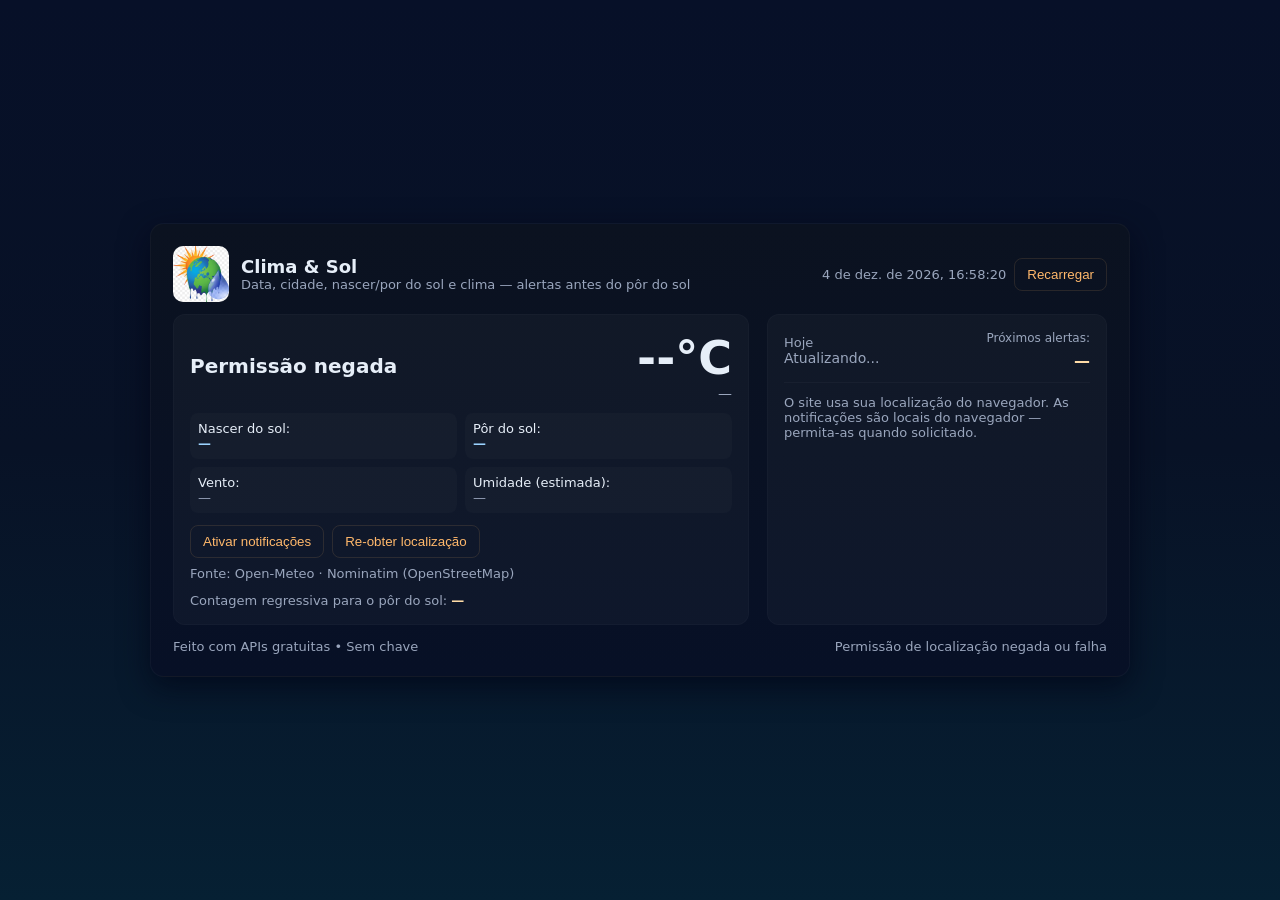
<file: CLIMA/index.html>
<!DOCTYPE html>
<html lang="pt-BR">
<head>
  <meta charset="UTF-8" />
  <meta name="viewport" content="width=device-width, initial-scale=1" />
  <title>Clima & Pôr do Sol — Profissional</title>

  <!-- PWA manifest -->
  <link rel="manifest" href="manifest.json">
  <meta name="theme-color" content="#ffb86b">

  <!-- Favicon -->
  <link rel="icon" type="image/png" href="image.png">

  <style>
    :root {
      --bg:#0f1724; --card:#0b1220; --muted:#9aa6bd; --accent:#ffb86b; --glass:rgba(255,255,255,0.03);
      --glass-2:rgba(255,255,255,0.02);
      font-family:Inter,ui-sans-serif,system-ui,-apple-system,"Segoe UI",Roboto,"Helvetica Neue",Arial;
      color:#e6eef8;
    }
    * { box-sizing:border-box }
    body {
      margin:0; min-height:100vh;
      background:linear-gradient(180deg,#071028 0%,#081226 50%,#062033 100%);
      display:flex; align-items:center; justify-content:center; padding:28px;
    }
    .wrap {
      width:100%; max-width:980px;
      background:linear-gradient(180deg,var(--card),#071026);
      border-radius:14px; padding:22px;
      box-shadow:0 10px 30px rgba(2,6,23,0.7);
      border:1px solid rgba(255,255,255,0.03);
    }
    header { display:flex; gap:16px; align-items:center; justify-content:space-between; margin-bottom:12px; }
    .brand { display:flex; gap:12px; align-items:center; }
    .logo { width:56px;height:56px;border-radius:10px;background:var(--glass);display:flex;align-items:center;justify-content:center; }
    .logo img { width:100%;height:100%;border-radius:10px;object-fit:cover; }
    h1 { font-size:18px;margin:0 }
    p.sub { color:var(--muted); margin:0; font-size:13px }
    .grid { display:grid; grid-template-columns: 1fr 340px; gap:18px; }
    .card { background:var(--glass); padding:16px; border-radius:12px; border:1px solid var(--glass-2); }
    .big { display:flex; gap:14px; align-items:center }
    .temp { font-size:46px; font-weight:700; }
    .meta { color:var(--muted); font-size:14px }
    .city { font-size:20px; font-weight:600 }
    .row { display:flex; gap:8px; align-items:center; flex-wrap:wrap }
    .btn { background:transparent;color:var(--accent);border:1px solid rgba(255,184,107,0.12);padding:8px 12px;border-radius:8px;cursor:pointer }
    .small { font-size:13px;color:var(--muted) }
    .info-list { display:grid; grid-template-columns:repeat(2,1fr); gap:8px; margin-top:12px }
    .info-item { background:rgba(255,255,255,0.02); padding:8px; border-radius:8px; font-size:13px }
    footer { margin-top:14px; display:flex; justify-content:space-between; align-items:center; color:var(--muted); font-size:13px }
    .countdown { font-weight:700; color:#ffdca7 }
    .status { color:#9bd3ff; font-weight:600 }
    @media(max-width:820px){ .grid{grid-template-columns:1fr;} .brand h1{font-size:16px} }
    .pulse { animation: pulse 2s infinite; }
    @keyframes pulse { 0%{transform:scale(1)} 50%{transform:scale(1.02)} 100%{transform:scale(1)} }
  </style>
</head>
<body>
  <div class="wrap">
    <header>
      <div class="brand">
        <div class="logo"><img src="image.png" alt="Logo"></div>
        <div>
          <h1>Clima & Sol</h1>
          <p class="sub">Data, cidade, nascer/por do sol e clima — alertas antes do pôr do sol</p>
        </div>
      </div>
      <div class="row">
        <div class="small" id="local-time">—</div>
        <button class="btn" id="refresh">Recarregar</button>
      </div>
    </header>

    <main class="grid">
      <section class="card">
        <div class="big">
          <div>
            <div class="city" id="city">Detectando localização...</div>
            <div class="meta" id="coords"></div>
          </div>
          <div style="margin-left:auto;text-align:right">
            <div class="temp" id="temperature">--°C</div>
            <div class="meta" id="weather-desc">—</div>
          </div>
        </div>

        <div class="info-list">
          <div class="info-item">Nascer do sol: <div id="sunrise" class="status">—</div></div>
          <div class="info-item">Pôr do sol: <div id="sunset" class="status">—</div></div>
          <div class="info-item">Vento: <div id="wind" class="small">—</div></div>
          <div class="info-item">Umidade (estimada): <div id="humidity" class="small">—</div></div>
        </div>

        <div style="margin-top:12px" class="row">
          <button class="btn" id="enable-notif">Ativar notificações</button>
          <button class="btn" id="locate">Re-obter localização</button>
          <div style="flex:1"></div>
          <div class="small">Fonte: Open-Meteo · Nominatim (OpenStreetMap)</div>
        </div>

        <div style="margin-top:12px">
          <div class="small">Contagem regressiva para o pôr do sol: <span class="countdown" id="countdown">—</span></div>
        </div>
      </section>

      <aside class="card pulse">
        <div style="display:flex;align-items:center;justify-content:space-between">
          <div>
            <div class="small">Hoje</div>
            <div id="todayDate" style="font-size:18px;font-weight:700"></div>
            <div class="meta" id="notes">Atualizando...</div>
          </div>
          <div style="text-align:right">
            <div style="font-size:12px;color:var(--muted)">Próximos alertas:</div>
            <div id="alerts-list" style="margin-top:6px;font-weight:700;color:#ffdca7">—</div>
          </div>
        </div>

        <hr style="border:none;border-top:1px solid rgba(255,255,255,0.03);margin:12px 0">
        <div style="font-size:13px;color:var(--muted)">
          O site usa sua localização do navegador. As notificações são locais do navegador — permita-as quando solicitado.
        </div>
      </aside>
    </main>

    <footer>
      <div>Feito com APIs gratuitas • Sem chave</div>
      <div id="status">Pronto</div>
    </footer>
  </div>

<script src="main.js"></script> <!-- Separando JS ajuda a limpar VS Code -->
</body>
</html>
</file>
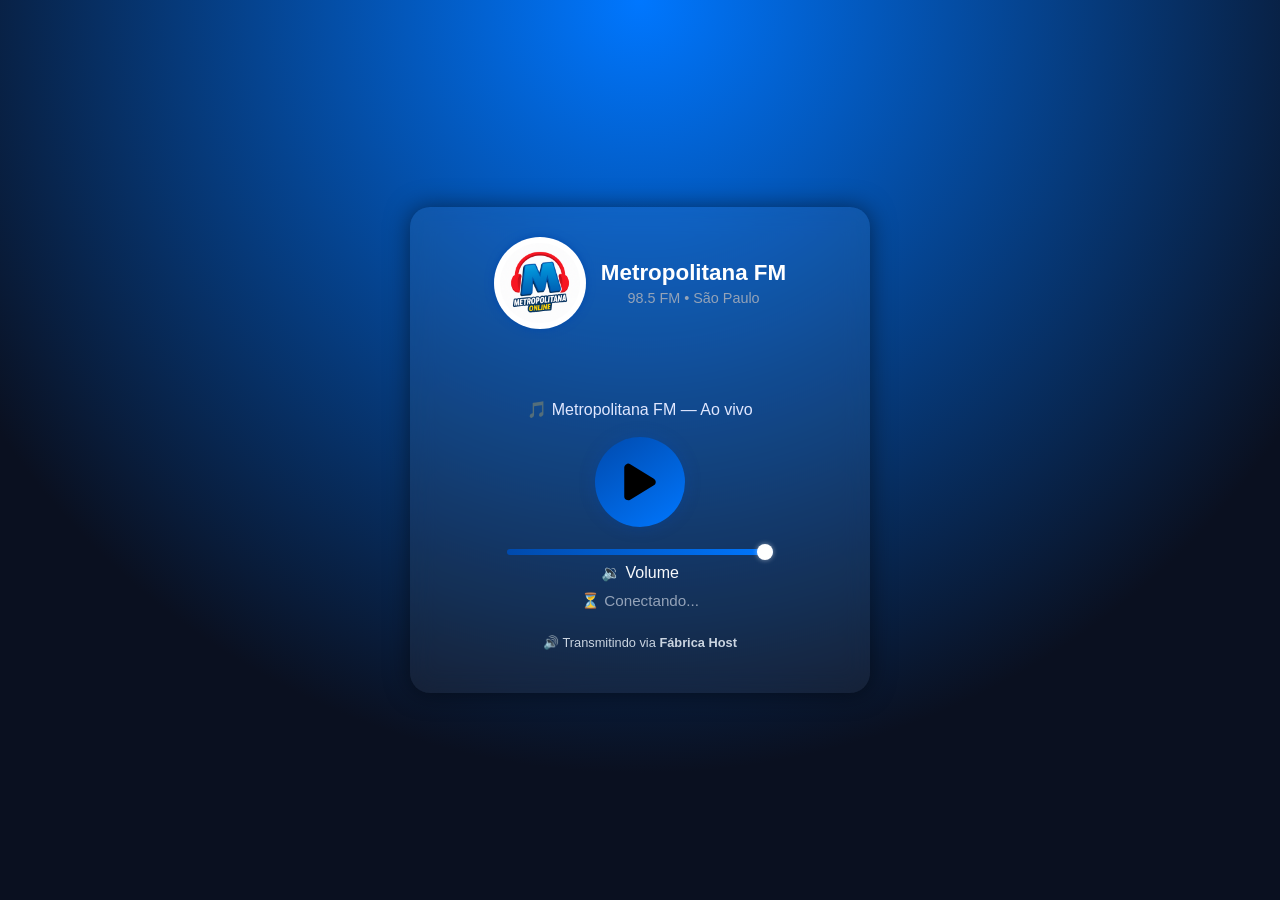
<file: RÁDIOFM/index.html>
<!DOCTYPE html>
<html lang="pt-br">
<head>
  <meta charset="UTF-8" />
  <meta name="viewport" content="width=device-width, initial-scale=1.0, viewport-fit=cover" />

  <title>🎧 Metropolitana FM - 98.5 SP</title>

  <!-- 🔹 Ícones -->
  <link rel="icon" type="image/png" href="icons/icon-192.png">
  <link rel="apple-touch-icon" href="icons/icon-512.png">

  <!-- 📱 PWA -->
  <meta name="theme-color" content="#004aad">
  <meta name="background-color" content="#0a1020">
  <meta name="application-name" content="Metropolitana FM">
  <link rel="manifest" href="manifest.webmanifest">

  <meta name="description" content="Ouça ao vivo a Rádio Metropolitana FM 98.5 de São Paulo. Muita música, diversão e energia no seu navegador.">

  <link rel="stylesheet" href="style.css">
</head>
<body>
  <div class="player-container">
    <header class="topo">
      <img src="icons/icon-512.png" alt="Metropolitana FM" class="logo">
      <div class="info-titulo">
        <h1>Metropolitana FM</h1>
        <p class="freq">98.5 FM • São Paulo</p>
      </div>
    </header>

    <main class="painel">
      <div id="ondas" class="ondas">
        <span></span><span></span><span></span><span></span><span></span>
      </div>

      <p id="musica" class="musica">🎵 Metropolitana FM — Ao vivo</p>

      <button id="btnPlayPause" aria-label="Play/Pause da rádio Metropolitana" class="botao">
        <svg id="iconPlay" xmlns="http://www.w3.org/2000/svg" viewBox="0 0 384 512">
          <path fill="currentColor"
            d="M361 215C375.3 223.8 384 239.3 384 256C384 272.7 375.3 288.2 361 296.1L73.03 472.1C58.21 482 39.66 482.4 24.52 473.9C9.377 465.4 0 449.4 0 432V80C0 62.64 9.377 46.63 24.52 38.13C39.66 29.64 58.21 29.99 73.03 39.04L361 215z"/>
        </svg>

        <svg id="iconPause" xmlns="http://www.w3.org/2000/svg" viewBox="0 0 320 512" style="display:none">
          <path fill="currentColor"
            d="M272 63.1l-32 0c-26.51 0-48 21.49-48 47.1v288c0 26.51 21.49 48 48 48L272 448c26.51 0 48-21.49 48-48v-288C320 85.49 298.5 63.1 272 63.1zM80 63.1l-32 0c-26.51 0-48 21.49-48 48v288C0 426.5 21.49 448 48 448l32 0c26.51 0 48-21.49 48-48v-288C128 85.49 106.5 63.1 80 63.1z"/>
        </svg>
      </button>

      <!-- 🎚️ Controle de Volume -->
      <div class="volume-container">
        <input type="range" id="volume" min="0" max="1" step="0.01" value="1">
        <label for="volume">🔉 Volume</label>
      </div>

      <p id="estado" class="estado">⏳ Conectando...</p>
    </main>

    <footer>
      <p>🔊 Transmitindo via <strong>Fábrica Host</strong></p>
    </footer>
  </div>

  <script src="script.js"></script>
  <script>
    if ("serviceWorker" in navigator) {
      navigator.serviceWorker.register("service-worker.js")
        .then(() => console.log("✅ Service Worker registrado"))
        .catch(err => console.warn("SW falhou:", err));
    }
  </script>
</body>
</html>
</file>
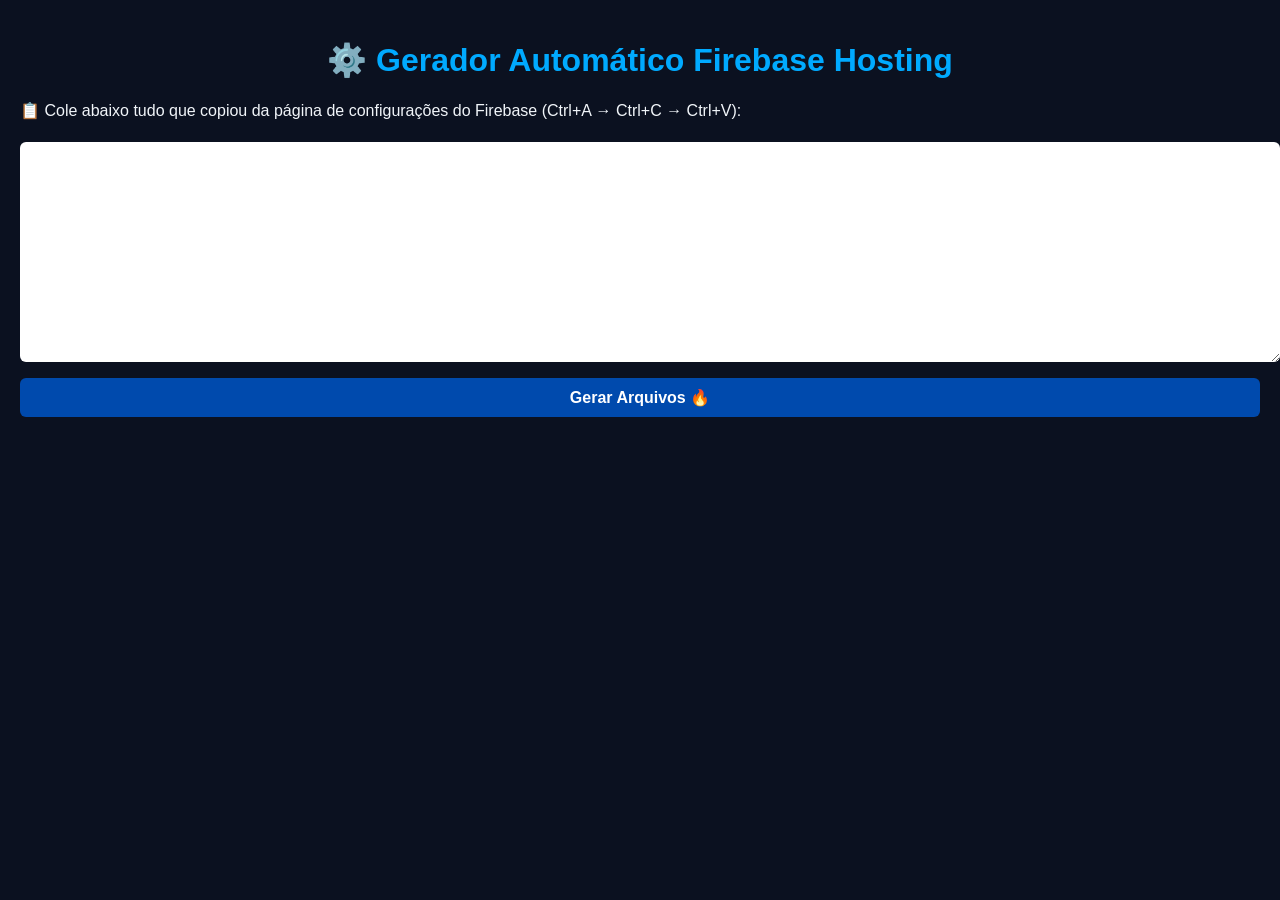
<file: FIREBASE/Gerador_Firebase_Hosting.html>
<!DOCTYPE html>
<html lang="pt-br">
<head>
<meta charset="UTF-8">
<meta name="viewport" content="width=device-width, initial-scale=1.0">
<title>Gerador Automático Firebase Hosting (Ctrl+A)</title>
<style>
body {
  font-family: "Inter", sans-serif;
  background: #0b1120;
  color: #f1f5f9;
  margin: 0;
  padding: 20px;
}
h1 { color: #00aaff; text-align: center; }
textarea, button {
  width: 100%;
  margin: 6px 0;
  padding: 10px;
  border-radius: 6px;
  border: none;
  font-size: 1rem;
}
textarea { height: 200px; resize: vertical; }
button {
  background: #004aad; color: white; font-weight: bold; cursor: pointer;
}
button:hover { background: #003b8e; }
pre {
  background: #111a2a; padding: 12px; border-radius: 8px;
  overflow-x: auto; font-size: 0.9rem; white-space: pre-wrap; color: #8ef2ff;
}
.output { margin-top: 20px; }
</style>
</head>
<body>

<h1>⚙️ Gerador Automático Firebase Hosting</h1>
<p>📋 Cole abaixo tudo que copiou da página de configurações do Firebase (Ctrl+A → Ctrl+C → Ctrl+V):</p>

<textarea id="dados"></textarea>
<button onclick="gerar()">Gerar Arquivos 🔥</button>
<div id="output" class="output"></div>

<script>
function gerar() {
  const texto = document.getElementById('dados').value;
  if (!texto.trim()) return alert("Cole o texto da página de configurações do Firebase!");

  // Extrair valores
  const apiKey = texto.match(/apiKey["']?\s*[:=]\s*["']([^"']+)/i)?.[1] || "";
  const projectId = texto.match(/projectId["']?\s*[:=]\s*["']([^"']+)/i)?.[1] || "";
  const projectName = texto.match(/Nome do projeto\s*([\w\-\_]+)/i)?.[1] || projectId;
  const projectNumber = texto.match(/Número do projeto\s*(\d+)/i)?.[1] || "";
  const appId = texto.match(/appId["']?\s*[:=]\s*["']([^"']+)/i)?.[1] || "";

  if (!apiKey || !projectId || !projectNumber) {
    alert("Não foi possível detectar todos os dados necessários. Verifique o texto colado.");
    return;
  }

  // firebase.json
  const firebaseJson = `{
  "hosting": {
    "site": "${projectId}",
    "public": ".",
    "ignore": [
      "firebase.json",
      "**/.*",
      "**/node_modules/**"
    ],
    "cleanUrls": true,
    "rewrites": [
      { "source": "**", "destination": "/index.html" }
    ]
  }
}`;

  // .firebaserc
  const firebaserc = `{
  "projects": {
    "default": "${projectId}"
  },
  "targets": {
    "${projectId}": {
      "hosting": {
        "${projectId}": [
          "${projectId}"
        ]
      }
    }
  }
}`;

  // workflow GitHub Actions
  const workflow = `name: Deploy Firebase Hosting - ${projectName}

on:
  push:
    branches:
      - main

jobs:
  build_and_deploy:
    runs-on: ubuntu-latest

    steps:
      - name: 🧩 Clonar repositório
        uses: actions/checkout@v4

      - name: 🔥 Instalar Firebase CLI
        run: npm install -g firebase-tools

      - name: 🚀 Deploy para Firebase Hosting
        env:
          CHAVE_ACESSO_GOOGLE_CREDENTIALS: \${{ secrets.CHAVE_ACESSO_GOOGLE_CREDENTIALS }}
        run: |
          echo "\${CHAVE_ACESSO_GOOGLE_CREDENTIALS}" > \${HOME}/gcp-key.json
          export GOOGLE_APPLICATION_CREDENTIALS=\${HOME}/gcp-key.json
          firebase deploy --only hosting --project ${projectId}
`;

  // firebase.js
  const firebaseJS = `// firebase.js
import { initializeApp } from "https://www.gstatic.com/firebasejs/12.5.0/firebase-app.js";

export const firebaseConfig = {
  apiKey: "${apiKey}",
  authDomain: "${projectId}.firebaseapp.com",
  projectId: "${projectId}",
  storageBucket: "${projectId}.appspot.com",
  messagingSenderId: "${projectNumber}",
  appId: "${appId}"
};

export const app = initializeApp(firebaseConfig);
`;

  // saída
  document.getElementById('output').innerHTML = `
  <h2>✅ Arquivos gerados automaticamente</h2>

  <h3>📄 firebase.json</h3><pre>${firebaseJson}</pre>

  <h3>📄 .firebaserc</h3><pre>${firebaserc}</pre>

  <h3>📄 .github/workflows/firebase-hosting.yml</h3><pre>${workflow}</pre>

  <h3>📄 firebase.js</h3><pre>${firebaseJS}</pre>

  <p>💡 No GitHub, crie o secret com o nome <b>CHAVE_ACESSO_GOOGLE_CREDENTIALS</b><br>
  e cole o conteúdo completo do JSON da Conta de Serviço.</p>
  `;
}
</script>

</body>
</html>
</file>
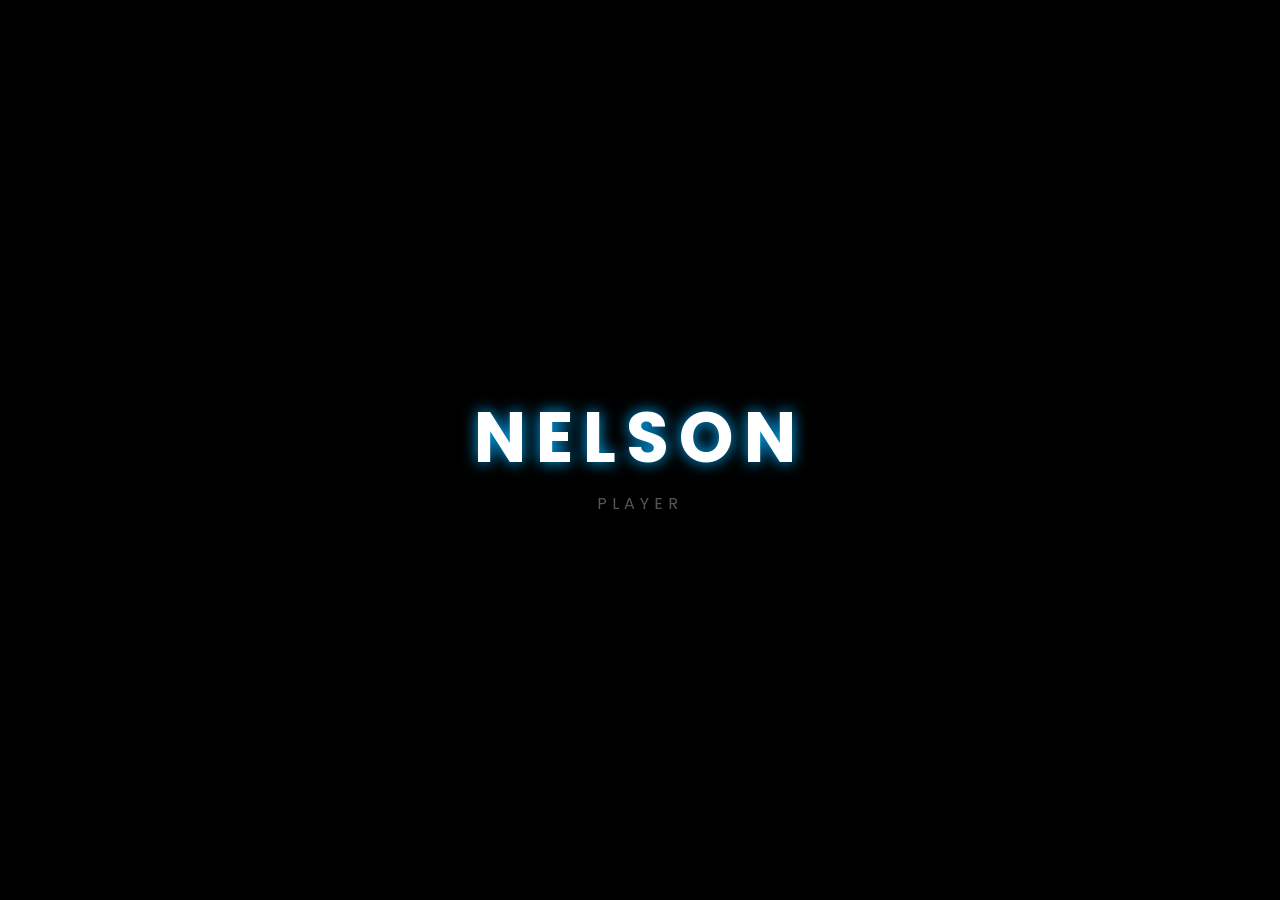
<file: IPTV/ipnel.html>
<!DOCTYPE html>
<html lang="pt-BR">
<head>
<meta charset="UTF-8">
<meta name="viewport" content="width=device-width, initial-scale=1.0">
<title>NELSON PLAYER</title>

<link href="https://fonts.googleapis.com/css2?family=Poppins:wght@300;400;600;700&display=swap" rel="stylesheet">

<style>
*{
    margin:0;
    padding:0;
    box-sizing:border-box;
    font-family:'Poppins',sans-serif;
}

body{
    background:#000;
    color:#fff;
    overflow:hidden;
    width: 100vw;
    height: 100vh;
}

/*==========================
    SPLASH SCREEN
==========================*/
#splash{
    position:fixed;
    inset:0;
    background:#000;
    display:flex;
    justify-content:center;
    align-items:center;
    flex-direction:column;
    z-index:99999;
    transition: 0.8s;
}

.logo-splash{
    font-size:clamp(40px, 10vw, 70px);
    font-weight:700;
    letter-spacing:10px;
    color:#fff;
    text-shadow: 0 0 15px #00aeff;
}

/*==========================
    ESTRUTURA
==========================*/
#app{
    display:none;
    height:100vh;
    width: 100%;
}

/* SIDEBAR */
aside{
    width:280px;
    background:#111;
    height:100vh;
    position:fixed;
    left:0;
    top:0;
    padding:20px;
    border-right:1px solid #1f1f1f;
    display: flex;
    flex-direction: column;
    z-index: 1000;
    transition: 0.3s ease;
}

main{
    margin-left:280px;
    width: calc(100% - 280px);
    height:100vh;
    display:flex;
    flex-direction:column;
    background: #050505;
}

/* HEADER */
header{
    height:70px;
    background:#111;
    display:flex;
    align-items:center;
    padding:0 15px;
    border-bottom:1px solid #1f1f1f;
    gap: 10px;
}

.menu-toggle{
    display: none;
    background: #222;
    border: none;
    color: #fff;
    padding: 10px;
    border-radius: 8px;
    font-size: 20px;
}

.busca{ 
    display:flex; 
    gap:5px; 
    flex: 1;
}

.busca input{
    flex: 1;
    padding: 12px;
    border: none;
    border-radius: 8px;
    background: #222;
    color: white;
    font-size: 14px;
}

.btn-busca {
    background: #00aeff;
    color: white;
    border: none;
    padding: 0 15px;
    border-radius: 8px;
    cursor: pointer;
    font-weight: bold;
}

.btn-fav {
    background: #f1c40f;
    padding: 0 15px;
    border: none;
    border-radius: 8px;
}

/* LISTA FAVORITOS */
.perfil { text-align: center; margin-bottom: 20px; }
.avatar { width: 50px; height: 50px; background: #00aeff; border-radius: 50%; display: flex; align-items: center; justify-content: center; margin: 0 auto 10px; font-weight: bold; }

#listaFavoritos { flex: 1; overflow-y: auto; }
.fav-item {
    background: #1a1a1a;
    padding: 12px;
    border-radius: 8px;
    margin-bottom: 8px;
    display: flex;
    justify-content: space-between;
    align-items: center;
    cursor: pointer;
}
.btn-del { background: #ff4444; border: none; color: #fff; padding: 5px 10px; border-radius: 5px; }

/* PLAYER - IMPORTANTE */
#playerArea{
    flex:1;
    background: #000;
    position: relative;
}

#mainPlayer {
    width: 100%;
    height: 100%;
    border: none;
}

/* RESPONSIVIDADE */
@media (max-width: 768px) {
    aside { left: -280px; }
    aside.active { left: 0; }
    main { margin-left: 0; width: 100%; }
    .menu-toggle { display: block; }
    
    .overlay {
        display: none;
        position: fixed;
        inset: 0;
        background: rgba(0,0,0,0.8);
        z-index: 998;
    }
    .overlay.active { display: block; }
}
</style>
</head>
<body>

<div id="splash">
    <div class="logo-splash">NELSON</div>
    <p style="color: #555; letter-spacing: 5px;">PLAYER</p>
</div>

<div class="overlay" id="overlay" onclick="toggleMenu()"></div>

<div id="app">
    <aside id="aside">
        <div class="perfil">
            <div class="avatar">N</div>
            <p>NELSON IPTV</p>
        </div>
        <p style="font-size: 12px; color: #00aeff; margin-bottom: 10px;">⭐ MEUS FAVORITOS</p>
        <div id="listaFavoritos"></div>
    </aside>

    <main>
        <header>
            <button class="menu-toggle" onclick="toggleMenu()">☰</button>
            <div class="busca">
                <input type="text" id="canalInput" placeholder="ID do canal..." value="gloob">
                <button class="btn-busca" onclick="abrirCanal()">VER</button>
                <button class="btn-fav" onclick="salvarFavorito()">★</button>
            </div>
        </header>

        <div id="playerArea">
            <!-- REMOVIDO SANDBOX PARA EVITAR ERRO NO CELULAR -->
            <iframe 
                id="mainPlayer" 
                src="" 
                allowfullscreen="true" 
                webkitallowfullscreen="true" 
                mozallowfullscreen="true" 
                scrolling="no"
                frameborder="0"
                allow="autoplay; encrypted-media">
            </iframe>
        </div>
    </main>
</div>

<script>
    // Splash
    window.onload = () => {
        setTimeout(() => {
            document.getElementById("splash").style.opacity = "0";
            setTimeout(() => {
                document.getElementById("splash").style.display = "none";
                document.getElementById("app").style.display = "flex";
                carregarFavoritos();
                abrirCanal();
            }, 800);
        }, 1500);
    };

    function toggleMenu() {
        document.getElementById("aside").classList.toggle("active");
        document.getElementById("overlay").classList.toggle("active");
    }

    function abrirCanal() {
        const canal = document.getElementById("canalInput").value.trim();
        if (canal !== "") {
            const url = "https://redecanaistv.win/player3/ch.php?canal=" + encodeURIComponent(canal);
            document.getElementById("mainPlayer").src = url;
            
            // Fecha menu no mobile
            document.getElementById("aside").classList.remove("active");
            document.getElementById("overlay").classList.remove("active");
        }
    }

    // Favoritos
    let favoritos = JSON.parse(localStorage.getItem('n_favs')) || [];

    function salvarFavorito() {
        const canal = document.getElementById("canalInput").value.trim().toLowerCase();
        if (canal && !favoritos.includes(canal)) {
            favoritos.push(canal);
            localStorage.setItem('n_favs', JSON.stringify(favoritos));
            carregarFavoritos();
        }
    }

    function removerFavorito(canal) {
        favoritos = favoritos.filter(f => f !== canal);
        localStorage.setItem('n_favs', JSON.stringify(favoritos));
        carregarFavoritos();
        event.stopPropagation();
    }

    function carregarFavoritos() {
        const lista = document.getElementById("listaFavoritos");
        lista.innerHTML = "";
        favoritos.forEach(canal => {
            const item = document.createElement("div");
            item.className = "fav-item";
            item.onclick = () => { document.getElementById("canalInput").value = canal; abrirCanal(); };
            item.innerHTML = `<span>📺 ${canal.toUpperCase()}</span><button class="btn-del" onclick="removerFavorito('${canal}')">X</button>`;
            lista.appendChild(item);
        });
    }

    document.getElementById("canalInput").addEventListener("keydown", (e) => {
        if(e.key === "Enter") abrirCanal();
    });
</script>

</body>
</html>
</file>
<file: RÁDIOFM/style.css>
:root {
  --cor-primaria: #004aad;
  --cor-secundaria: #0077ff;
  --cor-fundo: #0a1020;
  --cor-texto: #f8fafc;
  --cor-neutra: #94a3b8;
}

body {
  margin: 0;
  font-family: "Inter", "Segoe UI", Roboto, sans-serif;
  background: radial-gradient(circle at top, var(--cor-secundaria) 0%, var(--cor-fundo) 70%);
  color: var(--cor-texto);
  display: flex;
  justify-content: center;
  align-items: center;
  min-height: 100vh;
}

.player-container {
  background: rgba(255, 255, 255, 0.05);
  backdrop-filter: blur(12px);
  border-radius: 20px;
  box-shadow: 0 0 25px rgba(0,0,0,0.5);
  padding: 30px 40px;
  text-align: center;
  max-width: 380px;
  width: 90%;
  animation: fadeIn 1s ease;
}

@keyframes fadeIn {
  from {opacity: 0; transform: translateY(20px);}
  to {opacity: 1; transform: translateY(0);}
}

.topo {
  display: flex;
  align-items: center;
  justify-content: center;
  gap: 15px;
}

.logo {
  width: 80px;
  height: 80px;
  border-radius: 50%;
  background: white;
  padding: 6px;
  box-shadow: 0 0 8px var(--cor-primaria);
}

h1 {
  margin: 0;
  font-size: 1.4em;
  color: #ffffff;
}

.freq {
  margin: 4px 0 0;
  color: var(--cor-neutra);
  font-size: 0.9em;
}

.painel {
  margin-top: 25px;
}

.musica {
  font-size: 1em;
  color: #e0e7ff;
  margin-bottom: 15px;
  min-height: 1.4em;
}

.botao {
  background: linear-gradient(145deg, var(--cor-primaria), var(--cor-secundaria));
  border-radius: 50%;
  width: 90px;
  height: 90px;
  margin: 0 auto;
  display: flex;
  align-items: center;
  justify-content: center;
  cursor: pointer;
  box-shadow: 0 0 15px rgba(0, 72, 173, 0.4);
  transition: 0.3s;
  position: relative;
  border: none;
}

.botao:hover {
  transform: scale(1.06);
  box-shadow: 0 0 25px rgba(0, 72, 173, 0.7);
}

.botao svg {
  width: 42px;
  height: 42px;
  fill: #fff;
}

/* 🎚️ Volume */
.volume-container {
  margin-top: 20px;
  display: flex;
  flex-direction: column;
  align-items: center;
  gap: 6px;
}

#volume {
  width: 70%;
  appearance: none;
  height: 6px;
  border-radius: 4px;
  background: linear-gradient(90deg, var(--cor-primaria), var(--cor-secundaria));
  outline: none;
  transition: 0.3s;
}

#volume::-webkit-slider-thumb {
  appearance: none;
  width: 16px;
  height: 16px;
  border-radius: 50%;
  background: #fff;
  cursor: pointer;
  box-shadow: 0 0 5px rgba(255,255,255,0.5);
}

.ondas {
  position: relative;
  height: 30px;
  display: flex;
  justify-content: center;
  align-items: flex-end;
  gap: 4px;
  margin-bottom: 12px;
}

.ondas span {
  display: block;
  width: 4px;
  background: #00a2ff;
  border-radius: 2px;
  animation: none;
}

@keyframes pulso {
  0%, 100% {height: 8px;}
  50% {height: 24px;}
}

.estado {
  margin-top: 10px;
  font-size: 0.95em;
  color: var(--cor-neutra);
  transition: color 0.3s, opacity 0.3s;
}

footer {
  margin-top: 25px;
  font-size: 0.8em;
  color: #cbd5e1;
}

.tocando .ondas span { animation: pulso 0.9s ease-in-out infinite; }
.tocando .ondas span:nth-child(2) { animation-delay: 0.1s; }
.tocando .ondas span:nth-child(3) { animation-delay: 0.2s; }
.tocando .ondas span:nth-child(4) { animation-delay: 0.3s; }
.tocando .ondas span:nth-child(5) { animation-delay: 0.4s; }

@media (max-width: 400px) {
  .logo { width: 64px; height: 64px; }
  .botao { width: 70px; height: 70px; }
}
</file>
